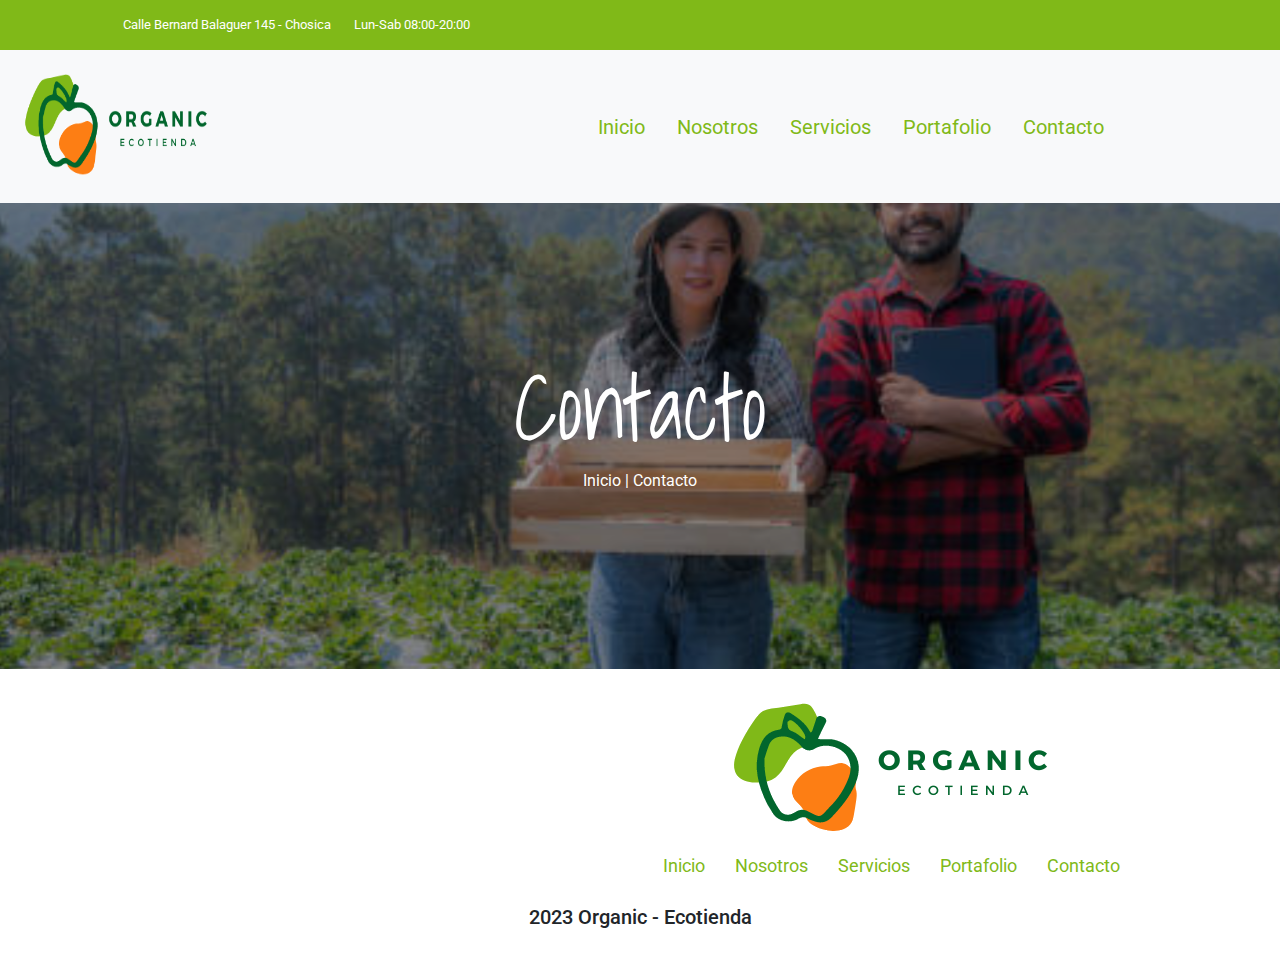
<file: EFinal-G4-nrc1050/contacto.html>
<!DOCTYPE html>
<html lang="en">
<head>
    <meta charset="UTF-8">
    <meta name="viewport" content="width=device-width, initial-scale=1.0">
    <title>ORGANIC-Ecotienda</title>
    
    <!-- Enlazar con la libreria CSS de Font-Awesome -->
        <link rel="stylesheet" href="https://cdnjs.cloudflare.com/ajax/libs/font-awesome/6.2.0/css/all.min.css" integrity="sha512-xh6O/CkQoPOWDdYTDqeRdPCVd1SpvCA9XXcUnZS2FmJNp1coAFzvtCN9BmamE+4aHK8yyUHUSCcJHgXloTyT2A==" crossorigin="anonymous" referrerpolicy="no-referrer" />
        
    <!-- Enlazar el archivo HTML con una hoja de estilos externa CSS -->
        <link rel="stylesheet" href="css/style.css">
           
        <link rel="shortcut icon" href="imagenes/1.Icono.png" type="image/x-icon">
    
    <!-- Enlazar Bootstrap CSS -->
    <link rel="stylesheet" href="https://cdn.jsdelivr.net/npm/bootstrap@4.0.0/dist/css/bootstrap.min.css" integrity="sha384-Gn5384xqQ1aoWXA+058RXPxPg6fy4IWvTNh0E263XmFcJlSAwiGgFAW/dAiS6JXm" crossorigin="anonymous">
        
</head>
<body>
    
 <!-- Barra superior -->
 <section id="barra-superior">
    <div class="contenedor">
        <div class="fila">
            <div>
                <span>
                    <i class="fa-solid fa-location-dot"></i> Calle Bernard Balaguer 145 - Chosica
                </span>
                <span>
                    <i class="fa-regular fa-clock"></i> Lun-Sab 08:00-20:00
                </span>
            </div>
            <div class="bloque2">
                <span>
                    <a>
                        <i class="fa-brands fa-whatsapp"></i>
                    </a>
                </span>
                <span>
                    <a>
                        <i class="fa-brands fa-facebook-f"></i>
                    </a>
                </span>
                <span>
                    <a>
                        <i class="fa-brands fa-youtube"></i>
                    </a>
                </span>
                <span>
                    <a>
                        <i class="fa-brands fa-instagram"></i>
                    </a>
                </span>
        </div> <!-- fila -->
    </div> <!-- contenedor --> 
</section>

<header id="cabecera" class="espaciado">
    <nav class="navbar navbar-expand-lg navbar-light bg-light">
        <div class="logo">
            <a class="navbar-brand" href="index.html">
                <img src="imagenes/1.Logo.png" width="200" height="120" alt="">
            </a>   
        </div>
        <button class="navbar-toggler" type="button" data-toggle="collapse" data-target="#navbarSupportedContent" aria-controls="navbarSupportedContent" aria-expanded="false" aria-label="Toggle navigation">
        <span class="navbar-toggler-icon"></span>
        </button>
        <div class="collapse navbar-collapse" id="navbarSupportedContent">
          <ul  class="nav justify-content-end">
            <li class="nav-item">
              <a class="nav-link active" href="index.html">Inicio<span class="sr-only">(current)</span></a>
            </li>
            <li class="nav-item">
              <a class="nav-link " href="nosotros.html">Nosotros</a>
            </li>
            <li class="nav-item">
                <a class="nav-link" href="servicios.html">Servicios</a>
            </li>
            <li class="nav-item">
                <a class="nav-link" href="portafolio.html">Portafolio</a>
            </li>
    
            <li class="nav-item">
                <a class="nav-link" href="contacto.html">Contacto</a>
            </li>
          </ul>
        </div>
      </nav>
    </header>
    <section id="barra-contacto" class="espaciado">
        <div class="contenedor">
            <h1>Contacto</h1>
            <p>
                <i class="fa-solid fa-location-dot"></i>
    
                <a href="index.html">Inicio</a>  |  Contacto
            </p>
        </div> <!-- contenedor -->
    </section> <!-- barra-contacto -->



    <div id="pie" class="espaciado">
        <div class="contenedor">
            <nav class="pie barra">
                <div class="pie-logo">
                    <img src="imagenes/1.Logo.png" alt="">
                </div>
                <ul class="pie-opciones">
                    <div class="pie-items">
                        <li><a href="index.html">Inicio</a></li>
                        <li><a href="nosotros.html">Nosotros</a></li>
                        <li><a href="servicios.html">Servicios</a></li>
                        <li><a href="portafolio.html">Portafolio</a></li>
                        <li><a href="contacto.html">Contacto</a></li>
                    </div>
                </ul>
            </nav>
            <h5>2023 Organic - Ecotienda</h5>
        </div>
    </div>
    
</body>
</html>
</file>
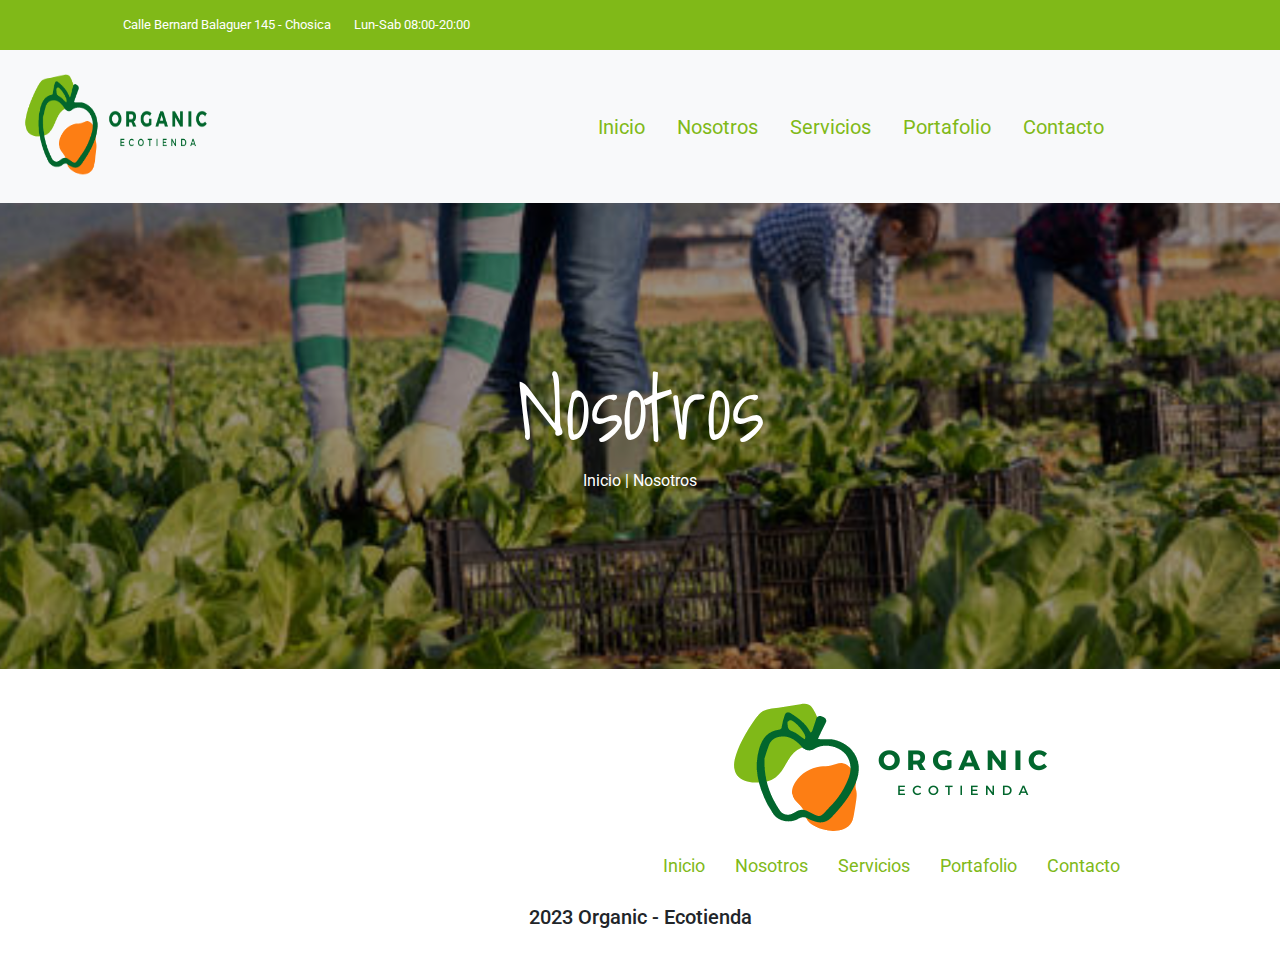
<file: EFinal-G4-nrc1050/nosotros.html>
<!DOCTYPE html>
<html lang="en">
<head>
    <meta charset="UTF-8">
    <meta name="viewport" content="width=device-width, initial-scale=1.0">
    <title>ORGANIC-Ecotienda</title>
    
<!-- Enlazar con la libreria CSS de Font-Awesome -->
    <link rel="stylesheet" href="https://cdnjs.cloudflare.com/ajax/libs/font-awesome/6.2.0/css/all.min.css" integrity="sha512-xh6O/CkQoPOWDdYTDqeRdPCVd1SpvCA9XXcUnZS2FmJNp1coAFzvtCN9BmamE+4aHK8yyUHUSCcJHgXloTyT2A==" crossorigin="anonymous" referrerpolicy="no-referrer" />
    
<!-- Enlazar el archivo HTML con una hoja de estilos externa CSS -->
    <link rel="stylesheet" href="css/style.css">
       
    <link rel="shortcut icon" href="imagenes/1.Icono.png" type="image/x-icon">

<!-- Enlazar Bootstrap CSS -->
<link rel="stylesheet" href="https://cdn.jsdelivr.net/npm/bootstrap@4.0.0/dist/css/bootstrap.min.css" integrity="sha384-Gn5384xqQ1aoWXA+058RXPxPg6fy4IWvTNh0E263XmFcJlSAwiGgFAW/dAiS6JXm" crossorigin="anonymous">


</head>
<body>

 <!-- Barra superior -->
 <section id="barra-superior">
    <div class="contenedor">
        <div class="fila">
            <div>
                <span>
                    <i class="fa-solid fa-location-dot"></i> Calle Bernard Balaguer 145 - Chosica
                </span>
                <span>
                    <i class="fa-regular fa-clock"></i> Lun-Sab 08:00-20:00
                </span>
            </div>
            <div class="bloque2">
                <span>
                    <a>
                        <i class="fa-brands fa-whatsapp"></i>
                    </a>
                </span>
                <span>
                    <a>
                        <i class="fa-brands fa-facebook-f"></i>
                    </a>
                </span>
                <span>
                    <a>
                        <i class="fa-brands fa-youtube"></i>
                    </a>
                </span>
                <span>
                    <a>
                        <i class="fa-brands fa-instagram"></i>
                    </a>
                </span>
        </div> <!-- fila -->
    </div> <!-- contenedor --> 
</section>
<header id="cabecera" class="espaciado">
<nav class="navbar navbar-expand-lg navbar-light bg-light">
    <div class="logo">
        <a class="navbar-brand" href="index.html">
            <img src="imagenes/1.Logo.png" width="200" height="120" alt="">
        </a>   
    </div>
    <button class="navbar-toggler" type="button" data-toggle="collapse" data-target="#navbarSupportedContent" aria-controls="navbarSupportedContent" aria-expanded="false" aria-label="Toggle navigation">
    <span class="navbar-toggler-icon"></span>
    </button>
    <div class="collapse navbar-collapse" id="navbarSupportedContent">
      <ul  class="nav justify-content-end">
        <li class="nav-item">
          <a class="nav-link active" href="index.html">Inicio<span class="sr-only">(current)</span></a>
        </li>
        <li class="nav-item">
          <a class="nav-link " href="nosotros.html">Nosotros</a>
        </li>
        <li class="nav-item">
            <a class="nav-link" href="servicios.html">Servicios</a>
        </li>
        <li class="nav-item">
            <a class="nav-link" href="portafolio.html">Portafolio</a>
        </li>

        <li class="nav-item">
            <a class="nav-link" href="contacto.html">Contacto</a>
        </li>
      </ul>
    </div>
  </nav>
</header>
<section id="barra-nosotros" class="espaciado">
    <div class="contenedor">
        <h1>Nosotros</h1>
        <p>
            <i class="fa-solid fa-location-dot"></i>

            <a href="index.html">Inicio</a>  |  Nosotros
        </p>
    </div> <!-- contenedor -->
</section> <!-- barra-nosotros -->



    <div id="pie" class="espaciado">
        <div class="contenedor">
            <nav class="pie barra">
                <div class="pie-logo">
                    <img src="imagenes/1.Logo.png" alt="">
                </div>
                <ul class="pie-opciones">
                    <div class="pie-items">
                        <li><a href="index.html">Inicio</a></li>
                        <li><a href="nosotros.html">Nosotros</a></li>
                        <li><a href="servicios.html">Servicios</a></li>
                        <li><a href="portafolio.html">Portafolio</a></li>
                        <li><a href="contacto.html">Contacto</a></li>
                    </div>
                </ul>
            </nav>
            <h5>2023 Organic - Ecotienda</h5>
        </div>
    </div>
</body>
</html>
</file>
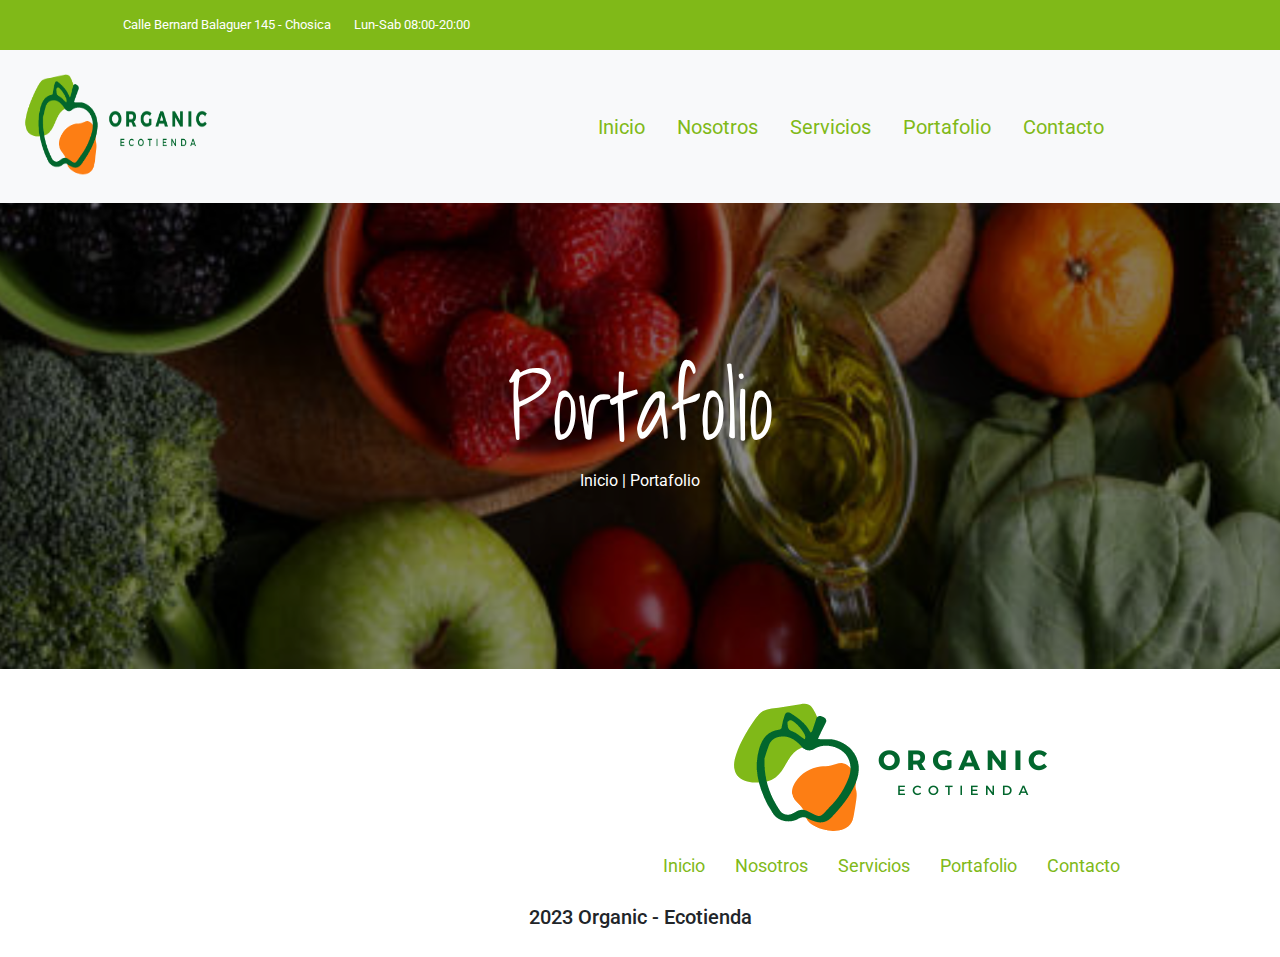
<file: EFinal-G4-nrc1050/portafolio.html>
<!DOCTYPE html>
<html lang="en">
<head>
    <meta charset="UTF-8">
    <meta name="viewport" content="width=device-width, initial-scale=1.0">
    <title>ORGANIC-Ecotienda</title>
    
    <!-- Enlazar con la libreria CSS de Font-Awesome -->
        <link rel="stylesheet" href="https://cdnjs.cloudflare.com/ajax/libs/font-awesome/6.2.0/css/all.min.css" integrity="sha512-xh6O/CkQoPOWDdYTDqeRdPCVd1SpvCA9XXcUnZS2FmJNp1coAFzvtCN9BmamE+4aHK8yyUHUSCcJHgXloTyT2A==" crossorigin="anonymous" referrerpolicy="no-referrer" />
        
    <!-- Enlazar el archivo HTML con una hoja de estilos externa CSS -->
        <link rel="stylesheet" href="css/style.css">
           
        <link rel="shortcut icon" href="imagenes/1.Icono.png" type="image/x-icon">
    
    <!-- Enlazar Bootstrap CSS -->
    <link rel="stylesheet" href="https://cdn.jsdelivr.net/npm/bootstrap@4.0.0/dist/css/bootstrap.min.css" integrity="sha384-Gn5384xqQ1aoWXA+058RXPxPg6fy4IWvTNh0E263XmFcJlSAwiGgFAW/dAiS6JXm" crossorigin="anonymous">
    
    
</head>
<body>
    
 <!-- Barra superior -->
 <section id="barra-superior">
    <div class="contenedor">
        <div class="fila">
            <div>
                <span>
                    <i class="fa-solid fa-location-dot"></i> Calle Bernard Balaguer 145 - Chosica
                </span>
                <span>
                    <i class="fa-regular fa-clock"></i> Lun-Sab 08:00-20:00
                </span>
            </div>
            <div class="bloque2">
                <span>
                    <a>
                        <i class="fa-brands fa-whatsapp"></i>
                    </a>
                </span>
                <span>
                    <a>
                        <i class="fa-brands fa-facebook-f"></i>
                    </a>
                </span>
                <span>
                    <a>
                        <i class="fa-brands fa-youtube"></i>
                    </a>
                </span>
                <span>
                    <a>
                        <i class="fa-brands fa-instagram"></i>
                    </a>
                </span>
        </div> <!-- fila -->
    </div> <!-- contenedor --> 
</section>

<header id="cabecera" class="espaciado">
    <nav class="navbar navbar-expand-lg navbar-light bg-light">
        <div class="logo">
            <a class="navbar-brand" href="index.html">
                <img src="imagenes/1.Logo.png" width="200" height="120" alt="">
            </a>   
        </div>
        <button class="navbar-toggler" type="button" data-toggle="collapse" data-target="#navbarSupportedContent" aria-controls="navbarSupportedContent" aria-expanded="false" aria-label="Toggle navigation">
        <span class="navbar-toggler-icon"></span>
        </button>
        <div class="collapse navbar-collapse" id="navbarSupportedContent">
          <ul  class="nav justify-content-end">
            <li class="nav-item">
              <a class="nav-link active" href="index.html">Inicio<span class="sr-only">(current)</span></a>
            </li>
            <li class="nav-item">
              <a class="nav-link " href="nosotros.html">Nosotros</a>
            </li>
            <li class="nav-item">
                <a class="nav-link" href="servicios.html">Servicios</a>
            </li>
            <li class="nav-item">
                <a class="nav-link" href="portafolio.html">Portafolio</a>
            </li>
    
            <li class="nav-item">
                <a class="nav-link" href="contacto.html">Contacto</a>
            </li>
          </ul>
        </div>
      </nav>
    </header>

    <section id="barra-portafolio" class="espaciado">
        <div class="contenedor">
            <h1>Portafolio</h1>
            <p>
                <i class="fa-solid fa-location-dot"></i>
    
                <a href="index.html">Inicio</a>  |  Portafolio
            </p>
        </div> <!-- contenedor -->
    </section> <!-- barra-portafolio -->
    
    <div id="pie" class="espaciado">
        <div class="contenedor">
            <nav class="pie barra">
                <div class="pie-logo">
                    <img src="imagenes/1.Logo.png" alt="">
                </div>
                <ul class="pie-opciones">
                    <div class="pie-items">
                        <li><a href="index.html">Inicio</a></li>
                        <li><a href="nosotros.html">Nosotros</a></li>
                        <li><a href="servicios.html">Servicios</a></li>
                        <li><a href="portafolio.html">Portafolio</a></li>
                        <li><a href="contacto.html">Contacto</a></li>
                    </div>
                </ul>
            </nav>
            <h5>2023 Organic - Ecotienda</h5>
        </div>
    </div>
    
</body>
</html>
</file>
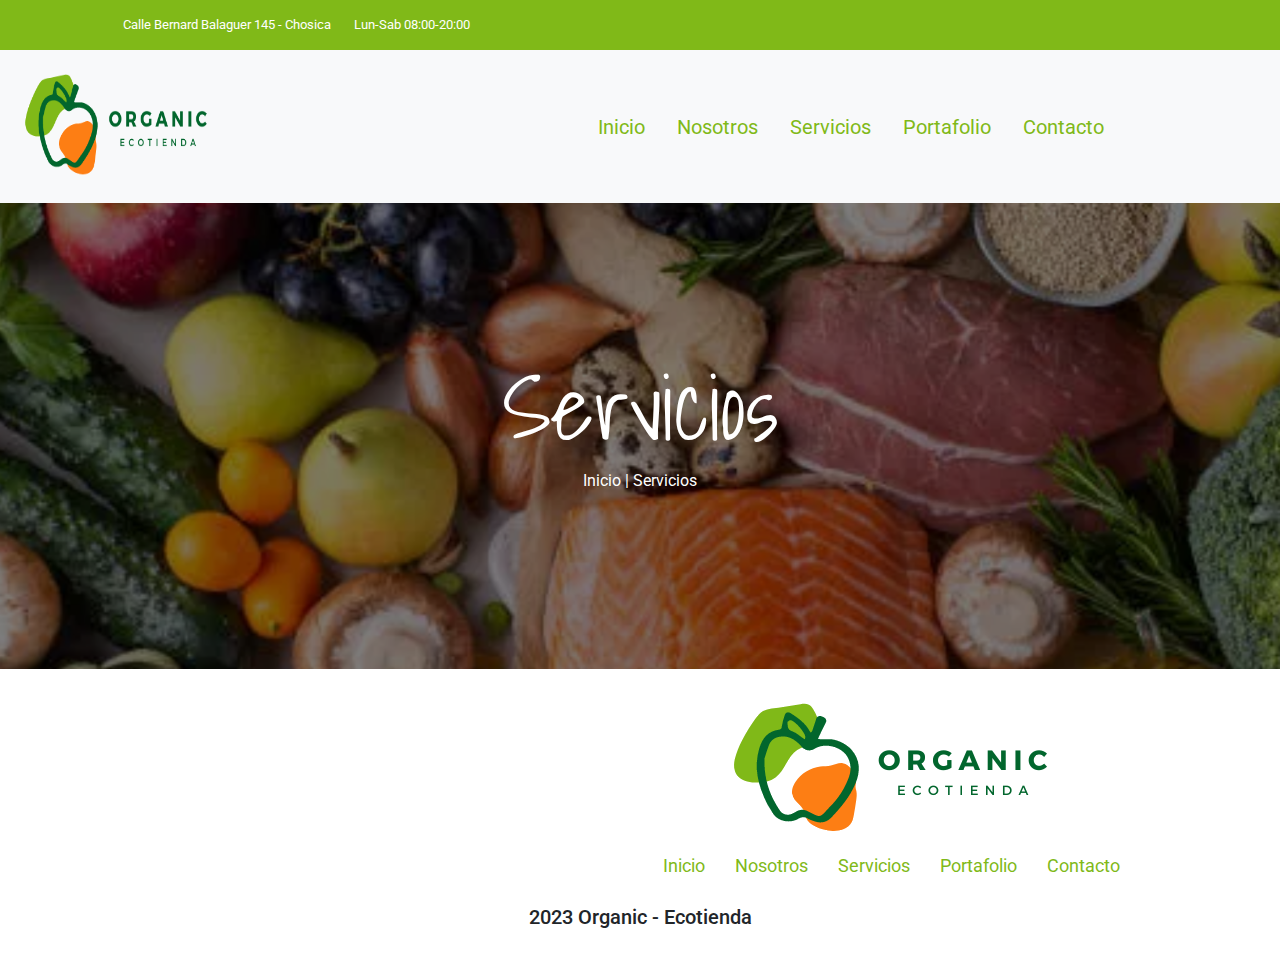
<file: EFinal-G4-nrc1050/servicios.html>
<!DOCTYPE html>
<html lang="en">
<head>
    <meta charset="UTF-8">
    <meta name="viewport" content="width=device-width, initial-scale=1.0">
    <title>ORGANIC-Ecotienda</title>
    
    <!-- Enlazar con la libreria CSS de Font-Awesome -->
        <link rel="stylesheet" href="https://cdnjs.cloudflare.com/ajax/libs/font-awesome/6.2.0/css/all.min.css" integrity="sha512-xh6O/CkQoPOWDdYTDqeRdPCVd1SpvCA9XXcUnZS2FmJNp1coAFzvtCN9BmamE+4aHK8yyUHUSCcJHgXloTyT2A==" crossorigin="anonymous" referrerpolicy="no-referrer" />
        
    <!-- Enlazar el archivo HTML con una hoja de estilos externa CSS -->
        <link rel="stylesheet" href="css/style.css">
           
        <link rel="shortcut icon" href="imagenes/1.Icono.png" type="image/x-icon">
    
    <!-- Enlazar Bootstrap CSS -->
    <link rel="stylesheet" href="https://cdn.jsdelivr.net/npm/bootstrap@4.0.0/dist/css/bootstrap.min.css" integrity="sha384-Gn5384xqQ1aoWXA+058RXPxPg6fy4IWvTNh0E263XmFcJlSAwiGgFAW/dAiS6JXm" crossorigin="anonymous">
    
    
</head>
<body>
    
 <!-- Barra superior -->
 <section id="barra-superior">
    <div class="contenedor">
        <div class="fila">
            <div>
                <span>
                    <i class="fa-solid fa-location-dot"></i> Calle Bernard Balaguer 145 - Chosica
                </span>
                <span>
                    <i class="fa-regular fa-clock"></i> Lun-Sab 08:00-20:00
                </span>
            </div>
            <div class="bloque2">
                <span>
                    <a>
                        <i class="fa-brands fa-whatsapp"></i>
                    </a>
                </span>
                <span>
                    <a>
                        <i class="fa-brands fa-facebook-f"></i>
                    </a>
                </span>
                <span>
                    <a>
                        <i class="fa-brands fa-youtube"></i>
                    </a>
                </span>
                <span>
                    <a>
                        <i class="fa-brands fa-instagram"></i>
                    </a>
                </span>
        </div> <!-- fila -->
    </div> <!-- contenedor --> 
</section>

<header id="cabecera" class="espaciado">
    <nav class="navbar navbar-expand-lg navbar-light bg-light">
        <div class="logo">
            <a class="navbar-brand" href="index.html">
                <img src="imagenes/1.Logo.png" width="200" height="120" alt="">
            </a>   
        </div>
        <button class="navbar-toggler" type="button" data-toggle="collapse" data-target="#navbarSupportedContent" aria-controls="navbarSupportedContent" aria-expanded="false" aria-label="Toggle navigation">
        <span class="navbar-toggler-icon"></span>
        </button>
        <div class="collapse navbar-collapse" id="navbarSupportedContent">
          <ul  class="nav justify-content-end">
            <li class="nav-item">
              <a class="nav-link active" href="index.html">Inicio<span class="sr-only">(current)</span></a>
            </li>
            <li class="nav-item">
              <a class="nav-link " href="nosotros.html">Nosotros</a>
            </li>
            <li class="nav-item">
                <a class="nav-link" href="servicios.html">Servicios</a>
            </li>
            <li class="nav-item">
                <a class="nav-link" href="portafolio.html">Portafolio</a>
            </li>
    
            <li class="nav-item">
                <a class="nav-link" href="contacto.html">Contacto</a>
            </li>
          </ul>
        </div>
      </nav>
    </header>
    <section id="barra-servicios" class="espaciado">
        <div class="contenedor">
            <h1>Servicios</h1>
            <p>
                <i class="fa-solid fa-location-dot"></i>
    
                <a href="index.html">Inicio</a>  |  Servicios
            </p>
        </div> <!-- contenedor -->
    </section> <!-- barra-servicios -->

    <div id="pie" class="espaciado">
        <div class="contenedor">
            <nav class="pie barra">
                <div class="pie-logo">
                    <img src="imagenes/1.Logo.png" alt="">
                </div>
                <ul class="pie-opciones">
                    <div class="pie-items">
                        <li><a href="index.html">Inicio</a></li>
                        <li><a href="nosotros.html">Nosotros</a></li>
                        <li><a href="servicios.html">Servicios</a></li>
                        <li><a href="portafolio.html">Portafolio</a></li>
                        <li><a href="contacto.html">Contacto</a></li>
                    </div>
                </ul>
            </nav>
            <h5>2023 Organic - Ecotienda</h5>
        </div>
    </div>
    
</body>
</html>
</file>
<file: EFinal-G4-nrc1050/css/style.css>
@import url('https://fonts.googleapis.com/css2?family=Poppins:wght@100;200;300;400;500;600;700;800;900&family=Roboto:ital,wght@0,100;0,300;0,400;0,500;0,700;0,900;1,900&family=Shadows+Into+Light&display=swap');

/* Declaración de variables */
:root {
    /* Variables para la paleta de colores */
    --color-naranjaclaro:#fd7e14;
    --color-naranja:#e85d04;
    --color-verdeclaro:#80b918;
    --color-verdeoscuro: #245501;
    --color-blanco:#ffff;
    --color-negro: #000000;
    --color-grisclaro: #F3F3F3;


    /* Variables para las fuentes de la página */
    --fuente-principal: 'Roboto';
    --fuente-titulos:'Shadows into Light';
    --fuente-subtitulos: 'Poppins';
}

* {
    /* Elimina el margen y espaciado predeterminado de los elementos */
    margin: 0;
    padding: 0;

    /* Establece que el "width/height" de un elemento será
       el ancho/altura total, incluido el padding y border  */
    box-sizing: border-box;
}

/* ------------------------------------
    Selectores de estilos de tipo HTML
    ----------------------------------- */
html {
    /* Suavizar el movimiento del scroll en la ventana del navegador */
    scroll-behavior: smooth;
}

body {
    font-family: var(--fuente-principal); /* Tipo de letra */
}

h1 {
    font-size: 48px; /* Tamaño de la letra */
    font-weight: 900; /* Grosor de la letra */
}

h2 {
    font-size: 36px;
    font-weight: 200;

    padding-bottom: 5px;
    margin-bottom: 30px;

    text-align: center;

    /* Caja padre */
    position: relative;
}

h2::after {
    /* Caja hijo */
    content: "";

    /* Barrita */
    width: 100px; /* ancho */
    height: 2px; /* grosor */
    background-color: var(--color-azul);

    position: absolute;
    bottom: 0px;
    /* left: 0px; */

    left: calc(50% - 50px);
}

h3 {
    font-size: 24px;
    font-weight: 600;
    padding-bottom: 5px;
}

p {
    line-height: 1.5; /* Interlineado */
    padding-bottom: 10px;
}

img {
    /* Eliminar el margen inferior automático que se agrega en la imagen */
    display: block; 
}

video {
    /* Eliminar el margen inferior automático que se agrega al video */
    display: block;
}

iframe {
    display: block;
}
/* img { 
border-radius: 152px 152px 152px 152px;
-webkit-border-radius: 152px 152px 152px 152px;
-moz-border-radius: 152px 152px 152px 152px;
background: #e9f5e8;
width: 5%;
} */


/* ------------------------------------
    Selectores de estilos de tipo ID
    ----------------------------------- */
    #barra-superior {
        background-color: var(--color-verdeclaro);
        color: var(--color-blanco);
        padding-top: 10px;
        padding-bottom: 10px;
        font-size: 0.8em;
    }
    
    #barra-superior .fila {
        justify-content: space-between;
        align-items: center;
    }
    
    #barra-superior span {
        margin-left: 10px;
        margin-right: 10px;
    }
    
    #barra-superior a {
        color: var(--color-blanco);
        text-decoration: none;
    }
    
    #barra-superior .bloque2 i {
        font-size: 20px;
    }
    
    #cabecera {
    background-color: #f8f9fb; /* Color de fondo */
    color: var(--color-azul); /* Color del texto */
    padding-top: 0px;
    padding-bottom: 0px;


    /* Posicionamiento pegajoso */
    position: sticky;

    /* Coordenadas de ubicación */
    top: 0px;

    /* Colocar la caja de la cabecera encima de todas las demas */
    z-index: 1000;
    }

    #cabecera a {
        color: var(--color-verdeclaro);
        font-size: 20px;
    }

    #cabecera a:hover {
        color: var(--color-verdeoscuro)
    } 

    

#portada {
    background-image: url("../img/portada1.jpg");
    background-repeat: no-repeat;
    background-size: cover;
    background-position: center right;
    background-attachment: fixed;
    padding-top: 120px;
    padding-bottom: 120px;
}

#about{
    text-align: center;
    background-image: url(../imagenes/portadaprin.png);
    padding-top: 120px;
    padding-bottom: 120px;
}

#nosotros{
    text-align: center;
    background-image: url(../imagenes/logo/fondo1.jpg);
    padding-top: 120px;
    padding-bottom: 120px;
}

#productos{
    text-align: center;
    background-image: url(../imagenes/logo/fondo1.jpg);
    padding-top: 120px;
    padding-bottom: 120px;
}
#productos h1 {
    font-family: var(--fuente-titulos);
    font-size: 90px;
    color: var(--color-naranjaclaro);
}

#nosotros img {
    padding-left: 700px;
    height: 60px;
}

#nosotros h1 {
    font-family: var(--fuente-titulos);
    font-size: 90px;
    color: var(--color-naranjaclaro);
}
#nosotros a {
    text-decoration: none;
    color: var(--color-verdeoscuro);
}

#nosotros a:hover {
    color: var(--color-verdeclaro);
} 

#servicios {
    background-color: var(--color-grisclaro);
    text-align: center;
}

#servicios h3 {
    font-family: var(--fuente-titulos);
    color: var(--color-naranjaclaro);
    padding-top: 30px;
    padding-bottom: 30px;
    font-size: 35px;
}

#servicios img {
    width: 90%;
    padding-left: 38px;
}
#servicios p {
    padding-top: 30px;
    text-align: center;
    padding-left: 30px;
    padding-right: 30px;
    padding-bottom: 30px;
}

#portafolio a {
    color: var(--color-verdeclaro);
    text-decoration: none;
}

#portafolio a:hover {
    color: var(--color-verdeoscuro);
    text-decoration: none;
}
#barra-nosotros{
background-image: url("../imagenes/portada4.png");
background-repeat: no-repeat;
background-size: cover;
background-position: center;
background-attachment: fixed;
color: var(--color-blanco);
text-align: center;
padding-top:150px;
padding-bottom: 150px;
}

#barra-nosotros h1 {
font-family: var(--fuente-titulos);
font-size: 90px;
}

#barra-nosotros a {
    text-decoration: none;
    color: var(--color-blanco);
}

#barra-nosotros a:hover {
    color: var(--color-verdeclaro);
    text-decoration: none;
}

#barra-servicios{
    background-image: url("../imagenes/portada1.png");
    background-repeat: no-repeat;
    background-size: cover;
    background-position: center;
    background-attachment: fixed;
    color: var(--color-blanco);
    text-align: center;
    padding-top:150px;
    padding-bottom: 150px;
}
    
#barra-servicios h1 {
    font-family: var(--fuente-titulos);
    font-size: 90px;
}
    
#barra-servicios a {
    text-decoration: none;
    color: var(--color-blanco);
}
    
#barra-servicios a:hover {
    color: var(--color-verdeclaro);
    text-decoration: none;
}

#barra-portafolio{
    background-image: url("../imagenes/portada2.png");
    background-repeat: no-repeat;
    background-size: cover;
    background-position: center;
    background-attachment: fixed;
    color: var(--color-blanco);
    text-align: center;
    padding-top:150px;
    padding-bottom: 150px;
}
        
#barra-portafolio h1 {
    font-family: var(--fuente-titulos);
    font-size: 90px;
}
        
#barra-portafolio a {
    text-decoration: none;
    color: var(--color-blanco);
}
        
#barra-portafolio a:hover {
    color: var(--color-verdeclaro);
    text-decoration: none;
}

#barra-contacto{
    background-image: url("../imagenes/portada5.png");
    background-repeat: no-repeat;
    background-size: cover;
    background-position: center;
    background-attachment: fixed;
    color: var(--color-blanco);
    text-align: center;
    padding-top:150px;
    padding-bottom: 150px;
}
            
#barra-contacto h1 {
    font-family: var(--fuente-titulos);
    font-size: 90px;
}
            
#barra-contacto a {
    text-decoration: none;
    color: var(--color-blanco);
}
            
#barra-contacto a:hover {
    color: var(--color-verdeclaro);
    text-decoration: none;
}

#pie {
    padding-top: 20px;
    padding-bottom: 20px;
}

#pie h5 {
    text-align: center;
}



/* ------------------------------------
    Selectores de estilos de tipo CLASS
    ----------------------------------- */
    
.espaciado {
    /* Espacio entre el borde de la caja y su contenido */
    padding-top: 90px;
    padding-bottom: 90px;
}

.logo {
    padding-right: 350px;
}

.contenedor {
    max-width: 80%; /* Tamaño máximo con respecto a su caja padre */

    /* Centrar el contenedor */
    margin-left: auto;
    margin-right: auto;
}

.fila {
    display: flex; /* Activa Flexbox */
    flex-direction: row;  /* Los elementos hijos se colocaran uno al lado del otro (fila) */

    /* Anular el padding izquierdo/derecho de la primera y última columna */
    margin-left: -15px;
    margin-right: -15px;
}

.img_ajustarancho {
    width: 100%; /* Ajusta el ancho de la imagen al ancho de su contenedor padre */
    height: auto; /* Cambia proporcionalmente la altura de la imagen */
}

.columna {
    flex-basis: 0px;  /* Reduce el mínimo el ancho del contenedor */
    flex-grow: 1; /* Agranda el contenedor proporcionalmente */

    /* Espaciado entre el borde de la columna y el contenido */
    padding-left: 15px;
    padding-right: 15px;
}

.columna:hover {
    transform: scale(1.1) ;
    -webkit-transform: scale(1.1) ;
    -moz-transform: scale(1.1) ;
    transition:all 0.8s ease;
    -webkit-transition:all 0.8s ease;
    -o-transition:all 0.8s ease;
}

.texto_enorme {
    font-size: 50px;
    font-weight: 200;
    line-height: 1.5;
    color: var(--color-blanco);
    text-align: center;

}

.texto_resaltado {
    color: var(--color-blanco);
    font-weight: 900;
    text-align: center;
}
.caja-overflow {
    padding-top: 20px;
    padding-bottom: 10px;
    background-color: var(--color-blanco);
    overflow: hidden;
    
}

.titulo-port {
    padding-top: 90px;
    padding-bottom: 40px;
}

.titulo-port h2 {
    color: var(--color-naranjaclaro);
    font-family: var(--fuente-titulos);
    font-size: 70px;
}

.pie-logo{
    padding-left: 590px;
}

.pie-barra{
    display: flex;
    flex-direction: row;
    justify-content:space-between;
    align-items: center;
}

.pie-opciones {
    list-style-type: none;

}

.pie-opciones a {
    color: var(--color-verdeclaro);
    text-decoration: none;
}

.pie-opciones a:hover {
    color: var(--color-verdeoscuro);
    text-decoration: none;
}

.pie-items {
    display: flex;
    flex-direction: row;
    font-size: 18px;
    padding-left: 520px;

}

.pie-items li {
    padding:10px 15px;
    transition: all 0.5s ease-in-out;
}

.fondo {
	width: 100%;
	height: 500px;
	background-image: url(../imagenes/fondo1.jpg);
	background-size: cover;
	background-attachment: fixed;
}

.fondo2 {
	width: 100%;
	height: 500px;
	background-image: url(../imagenes/fondo2.jpg);
	background-size: cover;
	background-attachment: fixed;
}


footer {
	width: 100%;
	height: 50px;
	background-color: #f3f365;
	display: flex;
	justify-content: center;
	align-items: center;
}

footer p {
	color: #F3F3F3;
}


/*new styles*/

.form-group {
    position: relative;
}
input{
    margin: 20px 0;
}
.form-group label {
    position: absolute;
    top: -8px;
    left: 10px;
    background-color: white;
    padding: 0 5px;
    color: gray;
    font-size: 12px;
}

.form-control-lg{
    font-size: 14px;
    color: gray;
    padding: 10px;
}
.form-group label{
    color: grey;
    font-weight: bold;
}
.form-control{
    font-size: 14px;
    color: gray;
    padding: 10px;
}
label{
    font-size: 14px;
    color:gray;
}
.text-body{
    font-size: 14px;
}
.forgot{
    justify-items: baseline;
}
.text-lg-start{
    text-align: center !important;
}
.success{
    position: absolute;
    font-size: 20px;
    top: 100px;

}
.error{
    position: absolute;
    font-size: 20px;
    top: 100px;
}
</file>
